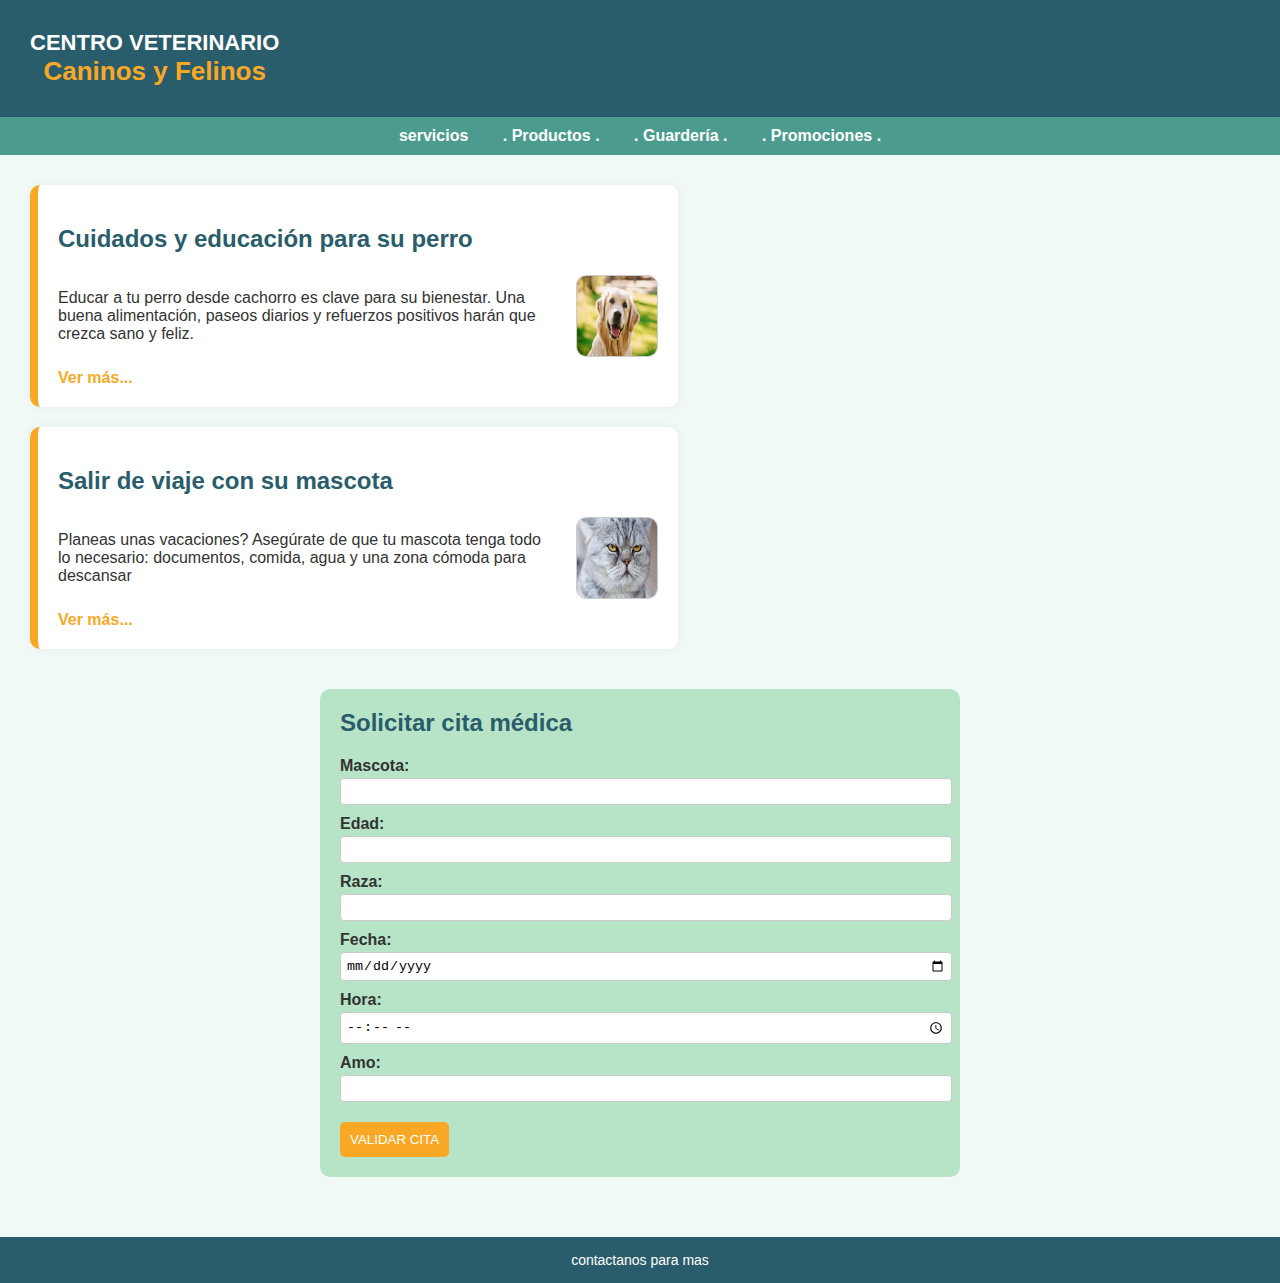
<file: index.html>
<!DOCTYPE html>
<html lang="en">

<head>
    <meta charset="UTF-8">
    <meta name="viewport" content="width=device-width, initial-scale=1.0">
    <title>oso</title>
    <link rel="stylesheet" href="mascotas.css">
    <link rel="icon" href="imagca/oso.jpeg" type="image/x-icon">
</head>

<body>
    <header>
        <div class="logo">
            <h1>CENTRO VETERINARIO <br><span>Caninos y Felinos</span></h1>
        </div>
        <div class="mascotas-iconos">
             <link rel="icon" href="imagca/oso.jpeg">
          
        </div>
    </header>


    <nav>
        <a href="servicios.html ">servicios </a>
        <a href="productos.html">. Productos .</a>
        <a href="Guarderia.html">. Guardería .</a>
        <a href="promociones.html">. Promociones .</a>
    </nav>
    
  
  
</main>

    <main>
        
        <section class="info-box">
            <h2>Cuidados y educación para su perro</h2>
            <div class="contenido">
                <p>
                    Educar a tu perro desde cachorro es clave para su bienestar. Una buena alimentación, paseos diarios
                    y refuerzos positivos harán que crezca sano y feliz.
                </p>
                <img src="imagca/perro.png" alt="Perro">
            </div>
            <a href="#">Ver más...</a>
        </section>

        <section class="info-box">
            <h2>Salir de viaje con su mascota</h2>
            <div class="contenido">
                <p>
                    Planeas unas vacaciones? Asegúrate de que tu mascota tenga todo lo necesario: documentos, comida,
                    agua y una zona cómoda para descansar
                </p>
                <img src="imagca/gato1.jpg" alt="Mascota">
            </div>
            <a href="#">Ver más...</a>
        </section>
        

        <aside class="formulario">
            <h2>Solicitar cita médica</h2>
            <form>
                <label>Mascota: <input type="text" name="mascota"></label>
                <label>Edad: <input type="number" name="edad"></label>
                <label>Raza: <input type="text" name="raza"></label>
                <label>Fecha: <input type="date" name="fecha"></label>
                <label>Hora: <input type="time" name="hora"></label>
                <label>Amo: <input type="text" name="amo"></label>
                <button type="submit">VALIDAR CITA</button>
            </form>
        </aside>
    </main>

<footer>contactanos para mas</footer>
</body>

</html>
</body>

</html>
</file>
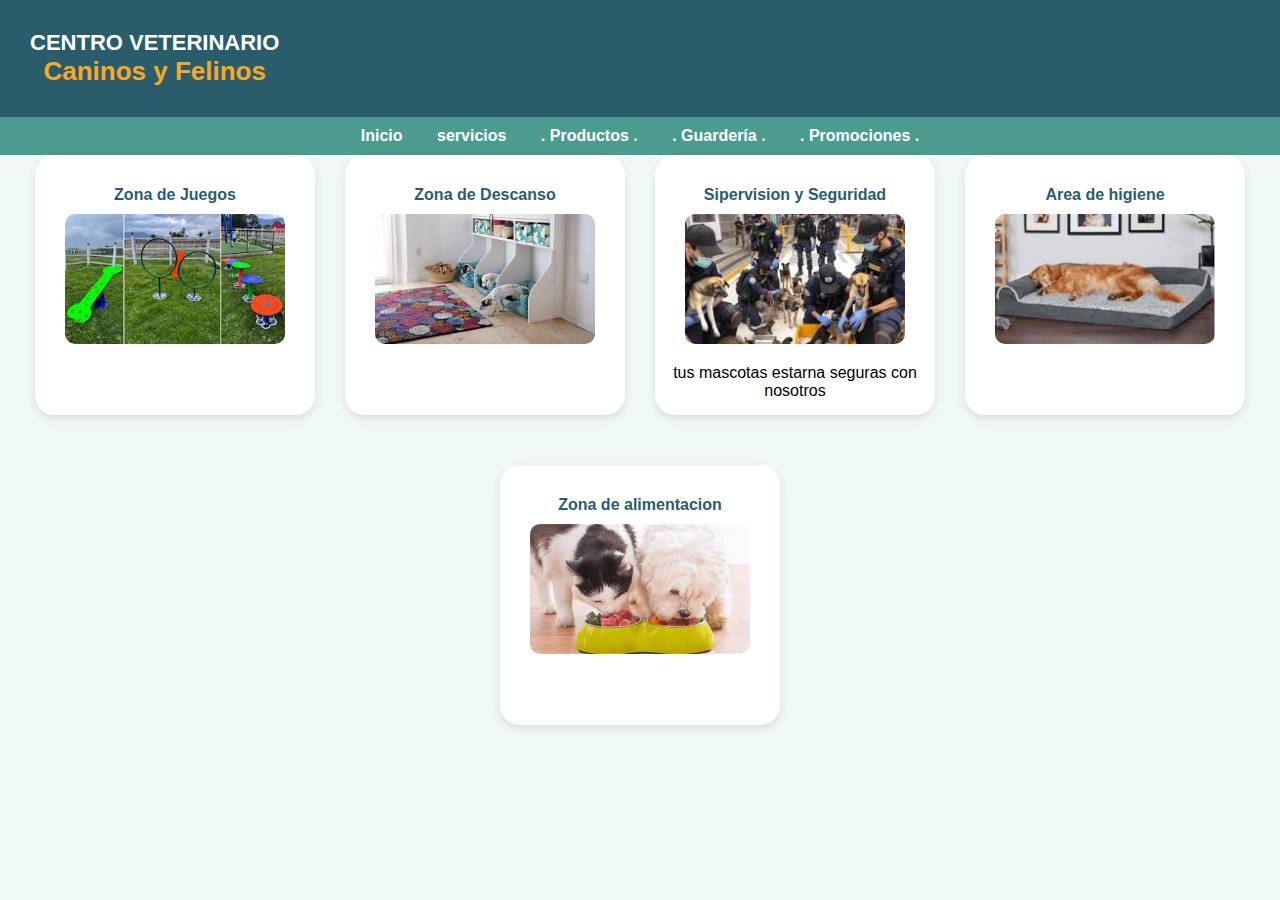
<file: Guarderia.html>
<!DOCTYPE html>
<html lang="es">
<head>
  <meta charset="UTF-8">
  <title>Productos Veterinarios</title>
   <link rel="icon" href="Imagenes/oso.jpeg" type="image/x-icon">
  <link rel="stylesheet" href="Guarderia.css">
  <link rel="icon" href="imagca/oso.jpeg" type="image/x-icon">
</head>
<body>


    <header>
        <div class="logo">
            <h1>CENTRO VETERINARIO <br><span>Caninos y Felinos</span></h1>
            
        </div>
        <div class="mascotas-iconos">
            <link rel="icon" href="imagca/oso.jpeg">
    </header>


    <nav>
        <a href="index.html">Inicio </a>
        <a href="servicios.html">servicios </a>
        <a href="productos.html">. Productos .</a>
        <a href="Guarderia.html">. Guardería .</a>
        <a href="promociones.html">. Promociones .</a>
    </nav>
    
  <section class="productos-contenedor">
    <div class="tarjeta-producto">
      <h3>Zona de Juegos</h3>
      <img src="imagca/zona de j.jfif" alt="zona de juegos">
    </div>

    <div class="tarjeta-producto">
      <h3>Zona de Descanso</h3>
      <img src="imagca/zona dd.jfif" alt="zona de descanso">
    </div>

    <div class="tarjeta-producto">
      <h3>Sipervision y Seguridad</h3>
      <img src="imagca/Sipervision y Seguridad.jfif" alt="Juguetes para mascotas">
      <p>tus mascotas estarna seguras con nosotros</p>
    </div>

    <div class="tarjeta-producto">
      <h3>Area de higiene</h3>
      <img src="imagca/Camas cómodas.jfif" alt="Camas para mascotas">
    </div>

    <div class="tarjeta-producto centrado">
      <h3>Zona de alimentacion</h3>
      <img src="imagca/Zona de alimentacion.jfif" alt="Transportadoras">
    </div>
  </section>
  

</body>
</html>
</file>
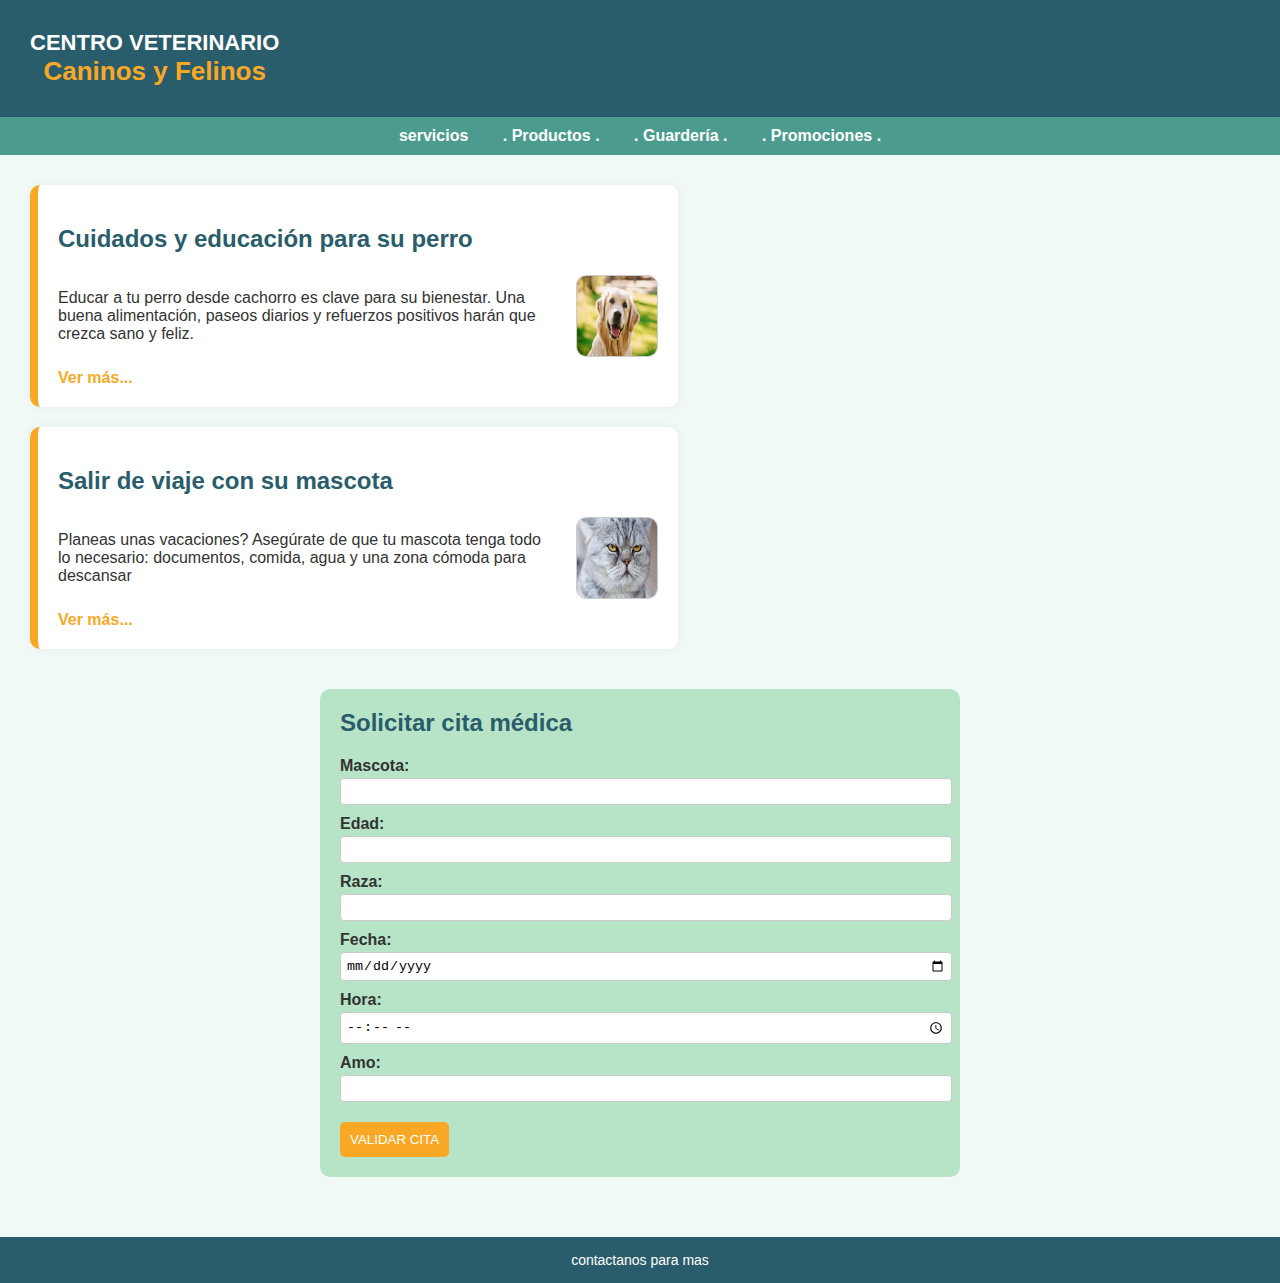
<file: mascotas.html>
<!DOCTYPE html>
<html lang="en">

<head>
    <meta charset="UTF-8">
    <meta name="viewport" content="width=device-width, initial-scale=1.0">
    <title>oso</title>
    <link rel="stylesheet" href="mascotas.css">
    <link rel="icon" href="imagca/oso.jpeg" type="image/x-icon">
</head>

<body>
    <header>
        <div class="logo">
            <h1>CENTRO VETERINARIO <br><span>Caninos y Felinos</span></h1>
        </div>
        <div class="mascotas-iconos">
             <link rel="icon" href="imagca/oso.jpeg">
          
        </div>
    </header>


    <nav>
        <a href="servicios.html ">servicios </a>
        <a href="productos.html">. Productos .</a>
        <a href="Guarderia.html">. Guardería .</a>
        <a href="promociones.html">. Promociones .</a>
    </nav>
    
  
  
</main>

    <main>
        
        <section class="info-box">
            <h2>Cuidados y educación para su perro</h2>
            <div class="contenido">
                <p>
                    Educar a tu perro desde cachorro es clave para su bienestar. Una buena alimentación, paseos diarios
                    y refuerzos positivos harán que crezca sano y feliz.
                </p>
                <img src="imagca/perro.png" alt="Perro">
            </div>
            <a href="#">Ver más...</a>
        </section>

        <section class="info-box">
            <h2>Salir de viaje con su mascota</h2>
            <div class="contenido">
                <p>
                    Planeas unas vacaciones? Asegúrate de que tu mascota tenga todo lo necesario: documentos, comida,
                    agua y una zona cómoda para descansar
                </p>
                <img src="imagca/gato1.jpg" alt="Mascota">
            </div>
            <a href="#">Ver más...</a>
        </section>
        

        <aside class="formulario">
            <h2>Solicitar cita médica</h2>
            <form>
                <label>Mascota: <input type="text" name="mascota"></label>
                <label>Edad: <input type="number" name="edad"></label>
                <label>Raza: <input type="text" name="raza"></label>
                <label>Fecha: <input type="date" name="fecha"></label>
                <label>Hora: <input type="time" name="hora"></label>
                <label>Amo: <input type="text" name="amo"></label>
                <button type="submit">VALIDAR CITA</button>
            </form>
        </aside>
    </main>

<footer>contactanos para mas</footer>
</body>

</html>
</body>

</html>
</file>
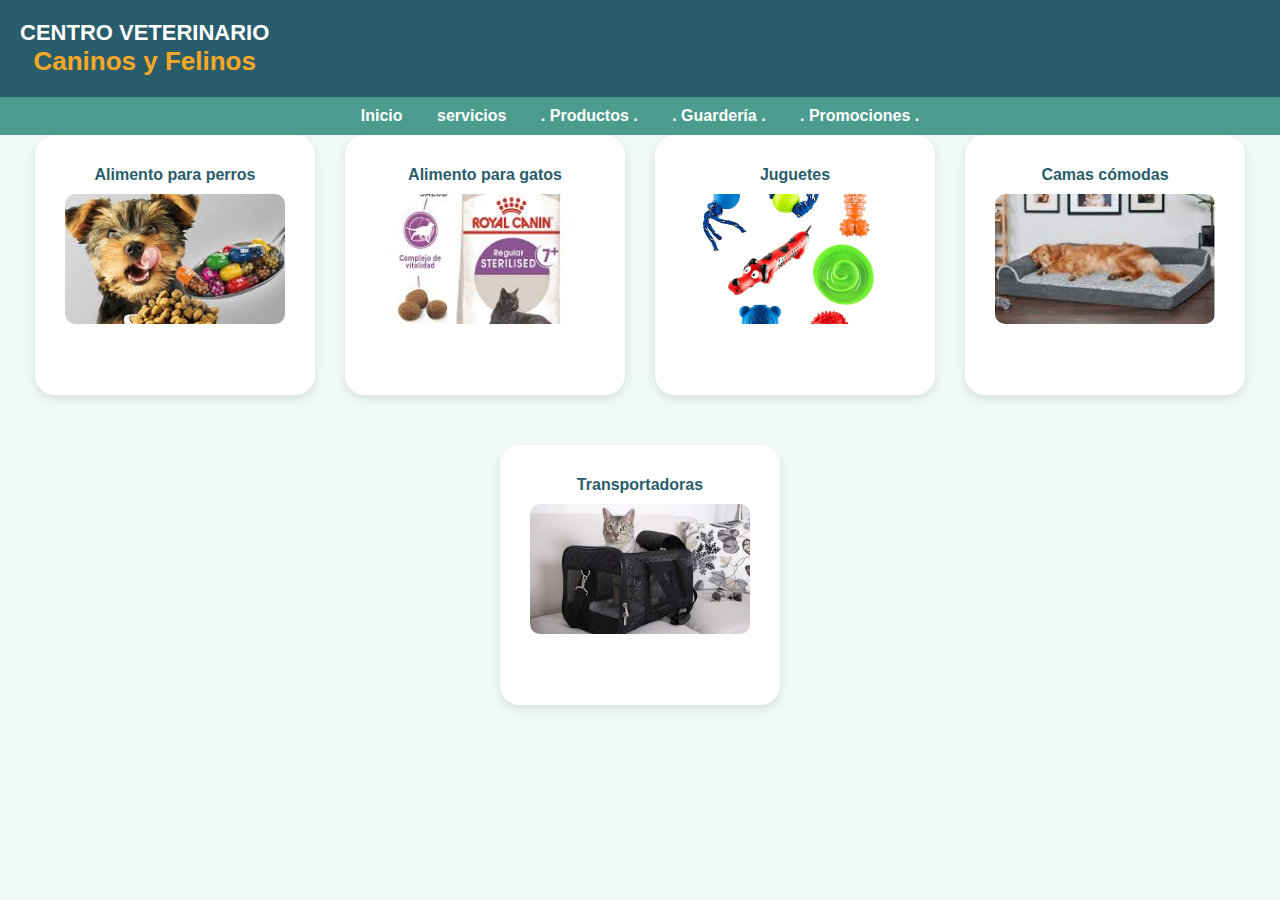
<file: productos.html>
<!DOCTYPE html>
<html lang="es">
<head>
  <meta charset="UTF-8">
  <title>Productos Veterinarios</title>
  <link rel="stylesheet" href="productos.css">
 <link rel="icon" href="imagca/oso.jpeg" type="image/x-icon">
</head>
<body>


    <header>
        <div class="logo">
            <h1>CENTRO VETERINARIO <br><span>Caninos y Felinos</span></h1>
        </div>
        <div class="mascotas-iconos">
         <link rel="icon" href="imagca/oso.jpeg">
        </div>
    </header>


    <nav>
        <a href="index.html">Inicio </a>
        <a href="servicios.html">servicios </a>
        <a href="productos.html">. Productos .</a>
        <a href="Guarderia.html">. Guardería .</a>
        <a href="promociones.html">. Promociones .</a>
    </nav>
    
  <section class="productos-contenedor">
    <div class="tarjeta-producto">
      <h3>Alimento para perros</h3>
      <img src="imagca/Alimento para perros.jfif" alt=" Alimento para perros">
    </div>

    <div class="tarjeta-producto">
      <h3>Alimento para gatos</h3>
      <img src="imagca/Alimento para gatos.jfif" alt="Alimento para gatos">
    </div>

    <div class="tarjeta-producto">
      <h3>Juguetes</h3>
      <img src="imagca/Juguetes.webp" alt="Juguetes para mascotas">
    </div>

    <div class="tarjeta-producto">
      <h3>Camas cómodas</h3>
      <img src="imagca/Camas cómodas.jfif" alt="Camas para mascotas">
    </div>

    <div class="tarjeta-producto centrado">
      <h3>Transportadoras</h3>
      <img src="imagca/trand.jfif" alt="Transportadoras">
    </div>
  </section>
  

</body>
</html>
</file>
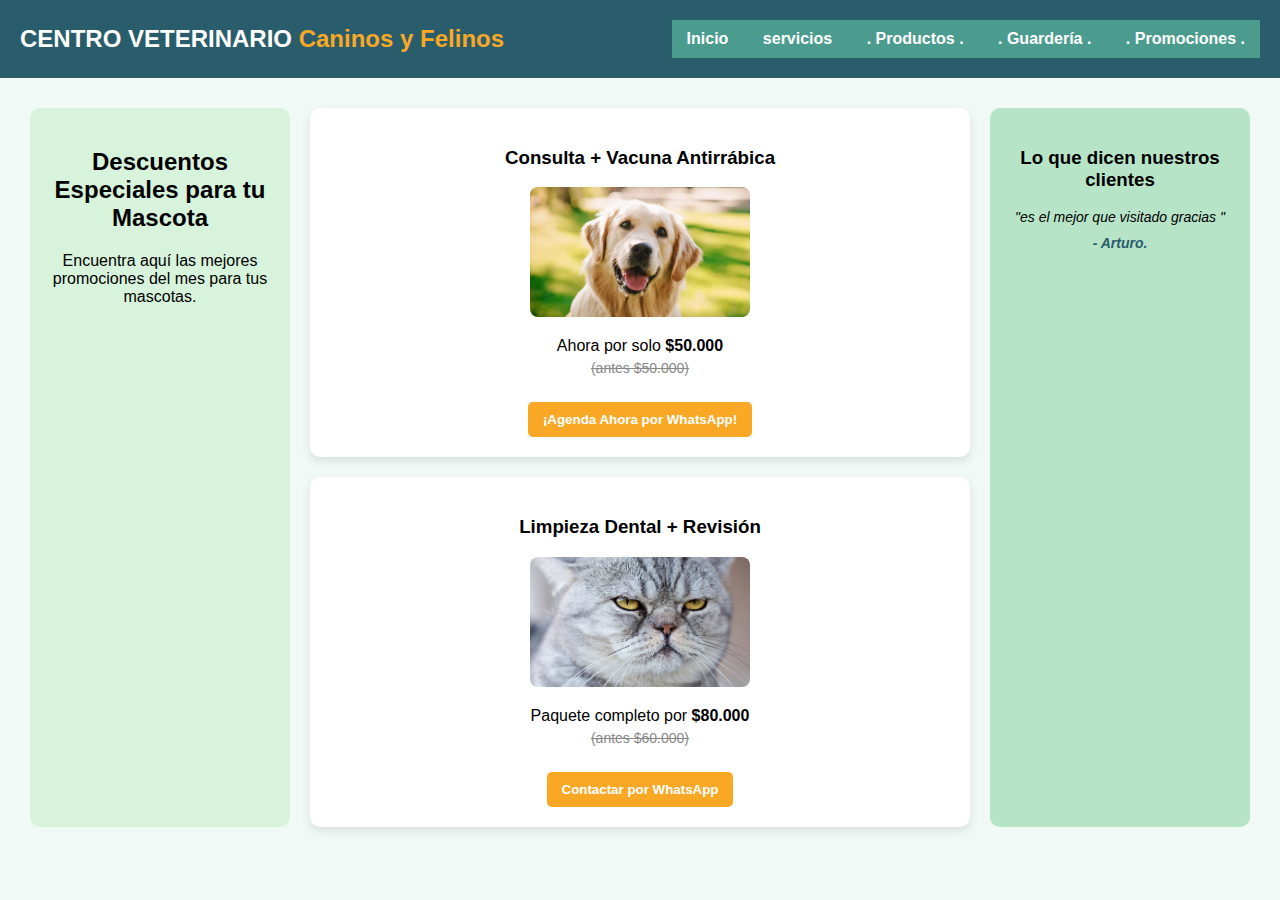
<file: promociones.html>
<!DOCTYPE html>
<html lang="es">
<head>
  <meta charset="UTF-8">
  <meta name="viewport" content="width=device-width, initial-scale=1.0">
   <link rel="icon" href="Imagenes/oso.jpeg" type="image/x-icon">
  <title>Promociones - Centro Caninos y Felinos</title>
<link rel="stylesheet" href="promocines.css">
<link rel="icon" href="imagca/oso.jpeg" type="image/x-icon">
 
</head>
<body>

  <header>
    <h1 class="titulo">CENTRO VETERINARIO <span>Caninos y Felinos</span></h1>
    
    <nav class="menu">
 <a href="index.html">Inicio </a>
        <a href="servicios.html">servicios </a>
        <a href="productos.html">. Productos .</a>
        <a href="Guarderia.html">. Guardería .</a>
        <a href="promociones.html">. Promociones .</a>
    </nav>
  </header>

  <main class="contenedor-principal">
    <section class="descripcion">
      <h2>Descuentos Especiales para tu Mascota</h2>
      <p>Encuentra aquí las mejores promociones del mes para tus mascotas.</p>
    </section>

    <section class="promociones">
      <div class="tarjeta">
        <h3>Consulta + Vacuna Antirrábica</h3>
        <img src="imagca/perro.png" alt="Promo Perro">
        <p>Ahora por solo <strong>$50.000</strong> <span class="antes">(antes $50.000)</span></p>
        <button>¡Agenda Ahora por WhatsApp!</button>
      </div>

      <div class="tarjeta">
        <h3>Limpieza Dental + Revisión</h3>
        <img src="imagca/gato1.jpg" alt="Promo Gato">
        <p>Paquete completo por <strong>$80.000</strong> <span class="antes">(antes $60.000)</span></p>
        <button>Contactar por WhatsApp</button>
      </div>
    </section>

    <section class="testimonios">
      <h3>Lo que dicen nuestros clientes</h3>
      <blockquote>
        "es el mejor que visitado gracias "<br>
        <cite>- Arturo.</cite>
      </blockquote>
    </section>
  </main>
  

</body>
</html>
</file>
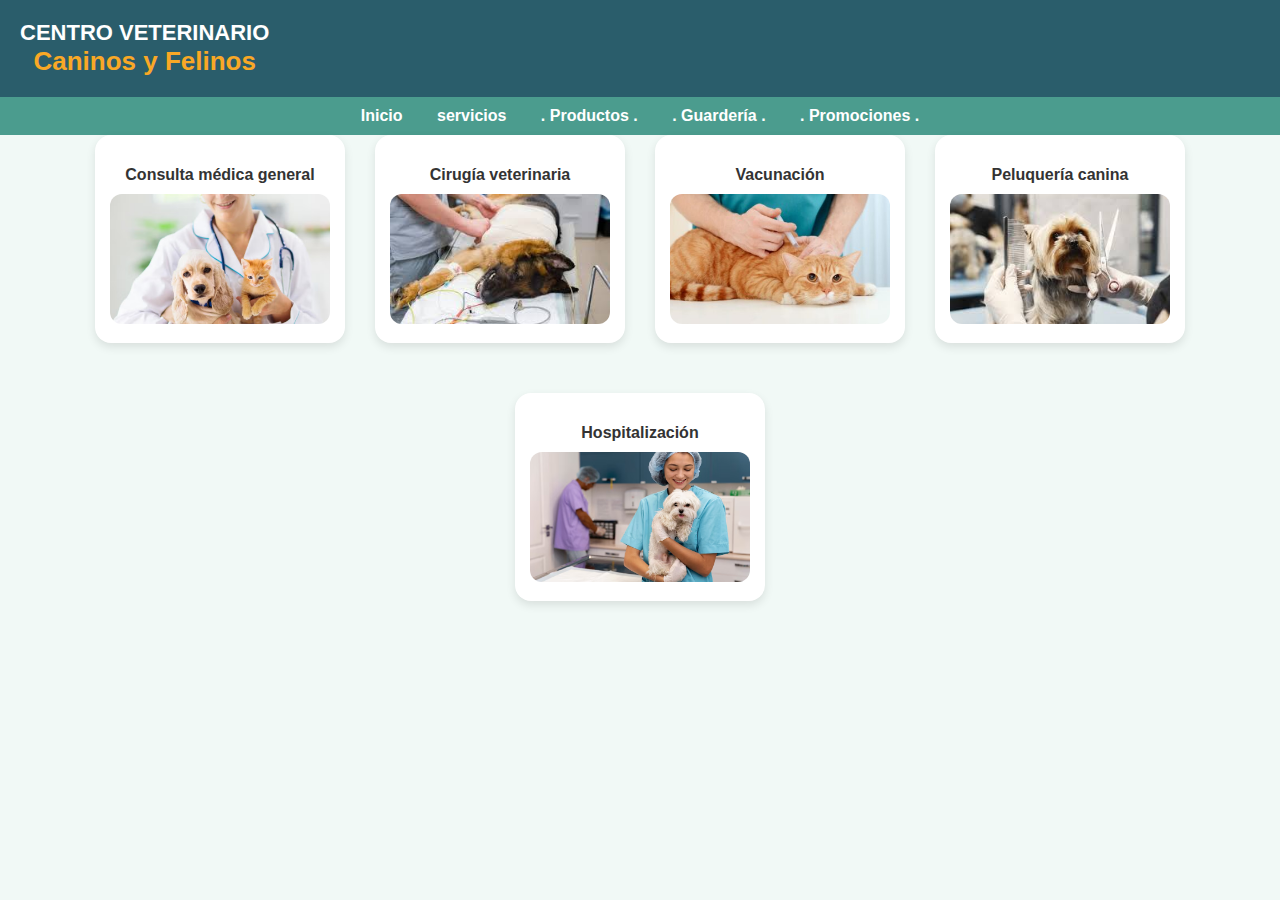
<file: servicios.html>
<!DOCTYPE html>
<html lang="es">
<head>
  <meta charset="UTF-8">
  <title>Servicios Veterinarios</title>
  <link rel="stylesheet" href="servicios.css">
<link rel="icon" href="imagca/oso.jpeg" type="image/x-icon">
<body>

     <header>
        <div class="logo">
            <h1>CENTRO VETERINARIO <br><span>Caninos y Felinos</span></h1>
        </div>
        <div class="mascotas-iconos">
            <link rel="icon" href="imagca/oso.jpeg">
        </div>
    </header>


    <nav>
      <a href="index.html">Inicio </a>
        <a href="servicios.html">servicios </a>
        <a href="productos.html">. Productos .</a>
        <a href="Guarderia.html">. Guardería .</a>
        <a href="Promocines">. Promociones .</a>
    </nav>
    
  

  <section class="servicios-contenedor">
    <div class="tarjeta-servicio">
      <h3>Consulta médica general</h3>
      <img src="imagca/consulta.avif" alt="Consulta médica general">
    </div>

    <div class="tarjeta-servicio">
      <h3>Cirugía veterinaria</h3>
      <img src="imagca/cirugia.jfif" alt="Cirugía veterinaria">
    </div>

    <div class="tarjeta-servicio">
      <h3>Vacunación</h3>
      <img src="imagca/vacunacion.jpg" alt="Vacunación">
    </div>

    <div class="tarjeta-servicio">
      <h3>Peluquería canina</h3>
      <img src="imagca/peluqueria.jfif" alt="Peluquería canina">
    </div>

    <div class="tarjeta-servicio centrado">
      <h3>Hospitalización</h3>
      <img src="imagca/hospitalizacion.avif" alt="Hospitalización">
    </div>
  </section>

</body>
</html>
</file>
<file: mascotas.css>
body {
  font-family: Arial, sans-serif;
  margin: 0;
  background: #f1f9f6;
  color: #333;
}

header {
  background: #2a5d6b;
  padding: 30px;
  display: flex;
  justify-content: space-between;
  align-items: center;
  color: white;

}

.logo h1 {
  margin: 0;
  font-size: 22px;
  text-align: center;
}

.logo span {
  color: #f9a826;
  font-weight: bold;
  font-size: 26px;
  text-align: center;
}

.mascotas-iconos img {
  width: 60px;
  margin: 0 5px;
}

nav {
  background-color: #4b9c8e;
  text-align: center;
  padding: 10px 0;
}

nav a {
  color: white;
  margin: 0 15px;
  text-decoration: none;
  font-weight: bold;
}

main {
  display: flex;
  flex-direction: column;
  align-items: flex-start;
  padding: 30px;
}

.info-box {
  background-color: #ffffff;
  border-left: 8px solid #f9a826;
  border-radius: 10px;
  padding: 20px;
  margin-bottom: 20px;
  width: 70%;
  max-width: 600px;
  box-shadow: 0 0 10px rgba(0,0,0,0.05);
   justify-content: space-around;
}

.info-box h2 {
  color: #2a5d6b;
}

.contenido {
  display: flex;
  justify-content: space-between;
  align-items: center;
}

.contenido img {
  width: 80px;
  height: 80px;
  border-radius: 10px;
  margin-left: 20px;
  border: 1px solid #ccc;
}

.info-box a {
  display: block;
  margin-top: 10px;
  color: #f9a826;
  text-decoration: none;
  font-weight: bold;
}

.formulario {
  align-self: center;
  background-color: #b7e4c7;
  color: #333;
  padding: 20px;
  border-radius: 10px;
  width: 60%;
  max-width: 600px;
  margin-top: 20px;
}

.formulario h2 {
  margin-top: 0;
  color: #2a5d6b;
}

.formulario label {
  display: block;
  margin-bottom: 10px;
  font-weight: bold;
}

.formulario input {
  width: 100%;
  padding: 5px;
  margin-top: 3px;
  border: 1px solid #ccc;
  border-radius: 4px;
}

.formulario button {
  background-color: #f9a826;
  color: white;
  padding: 10px;
  border: none;
  border-radius: 5px;
  cursor: pointer;
  margin-top: 10px;
}

.formulario button:hover {
  background-color: #e3941f;
}

footer {
  background-color: #2a5d6b;
  color: white;
  text-align: center;
  padding: 15px;
  font-size: 14px;
  margin-top: 30px;
}
</file>
<file: Guarderia.css>
body {
  font-family: Arial, sans-serif;
  margin: 0;
  background: #f1f9f6; /* fondo verde muy claro */
}

header {
  background: #2a5d6b; /* verde oscuro profesional */
  padding: 30px;
  display: flex;
  justify-content: space-between;
  align-items: center;
  color: white;
}

nav {
  background-color: #4b9c8e; /* verde medio */
  text-align: center;
  padding: 10px 0;
}

nav a {
  color: white;
  margin: 0 15px;
  text-decoration: none;
  font-weight: bold;
}

.logo h1 {
  margin: 0;
  font-size: 22px;
  text-align: center;
}

.logo span {
  color: #f9a826; /* naranja cálido */
  font-weight: bold;
  font-size: 26px;
  text-align: center;
}

.mascotas-iconos img {
  width: 60px;
  margin: 0 5px;
}

.productos-contenedor {
  display: flex;
  flex-wrap: wrap;
  justify-content: center;
  gap: 30px;
}

.tarjeta-producto {
  background-color: #ffffff;
  width: 250px;
  height: 230px;
  border-radius: 20px;
  box-shadow: 0 4px 10px rgba(0,0,0,0.1);
  text-align: center;
  padding: 15px;
  transition: transform 0.3s;
}

.tarjeta-producto:hover {
  transform: translateY(-5px);
  color: #f1f9f6;
  background-color: #2a5d6b;
}

.tarjeta-producto h3 {
  font-size: 16px;
  margin-bottom: 10px;
  color: #2a5d6b;
}

.tarjeta-producto img {
  width: 220px;
  height: 130px;
  border-radius: 10px;
  object-fit: cover;
}

.centrado {
  margin-top: 20px;
}
.mascotas-iconos img {
  width: 60px;
  margin: 0 5px;
}
</file>
<file: productos.css>
body {
  font-family: Arial, sans-serif;
  margin: 0;
  background: #f1f9f6; /* fondo suave verde pastel */
}

header {
  background: #2a5d6b; /* verde oscuro profesional */
  padding: 20px;
  display: flex;
  justify-content: space-between;
  align-items: center;
  color: white;
}

nav {
  background-color: #4b9c8e; /* verde medio */
  text-align: center;
  padding: 10px 0;
}

nav a {
  color: white;
  margin: 0 15px;
  text-decoration: none;
  font-weight: bold;
}

.logo h1 {
  margin: 0;
  font-size: 22px;
  text-align: center;
}

.logo span {
  color: #f9a826; /* naranja amigable */
  font-weight: bold;
  font-size: 26px;
  text-align: center;
}

.mascotas-iconos img {
  width: 60px;
  margin: 0 5px;
}

.productos-contenedor {
  display: flex;
  flex-wrap: wrap;
  justify-content: center;
  gap: 30px;
}

.tarjeta-producto {
  background-color: #ffffff;
  width: 250px;
  height: 230px;
  border-radius: 20px;
  box-shadow: 0 4px 10px rgba(0,0,0,0.1);
  text-align: center;
  padding: 15px;
  transition: transform 0.3s;
}

.tarjeta-producto:hover {
  transform: translateY(-5px);
}

.tarjeta-producto h3 {
  font-size: 16px;
  margin-bottom: 10px;
  color: #2a5d6b; /* color de encabezado profesional */
}

.tarjeta-producto img {
  width: 220px;
  height: 130px;
  border-radius: 10px;
  object-fit: cover;
}

.centrado {
  margin-top: 20px;
}

footer {
  background-color: #2a5d6b;
  color: white;
  text-align: center;
  padding: 15px;
  font-size: 14px;
}
.mascotas-iconos img {
  width: 60px;
  margin: 0 5px;
}
</file>
<file: promocines.css>
body {
  font-family: Arial, sans-serif;
  margin: 0;
  background: #f1f9f6; /* fondo suave */
}

header {
  background: #2a5d6b; /* verde oscuro profesional */
  padding: 20px;
  display: flex;
  justify-content: space-between;
  align-items: center;
  color: white;
}

nav {
  background-color: #4b9c8e; /* verde medio */
  text-align: center;
  padding: 10px 0;
}

nav a {
  color: white;
  margin: 0 15px;
  text-decoration: none;
  font-weight: bold;
}

.logo h1 {
  margin: 0;
  font-size: 22px;
  text-align: center;
}

.logo span {
  color: #f9a826; /* naranja suave */
  font-weight: bold;
  font-size: 26px;
  text-align: center;
}

.mascotas-iconos img {
  width: 60px;
  margin: 0 5px;
}

.titulo {
  font-size: 24px;
  margin: 0;
}

.titulo span {
  color: #f9a826; /* igual al logo */
}

.contenedor-principal {
  display: flex;
  justify-content: space-around;
  flex-wrap: wrap;
  padding: 30px;
  gap: 20px;
}

.descripcion {
  flex: 1 1 200px;
  max-width: 220px;
  background-color: #d8f3dc; /* verde pastel */
  padding: 20px;
  border-radius: 10px;
  text-align: center;
}

.promociones {
  flex: 2 1 400px;
  display: flex;
  flex-direction: column;
  gap: 20px;
}

.tarjeta {
  background-color: #ffffff;
  padding: 20px;
  border-radius: 10px;
  box-shadow: 0 4px 10px rgba(0,0,0,0.1);
  text-align: center;
}

.tarjeta img {
  width: 220px;
  height: 130px;
  object-fit: cover;
  border-radius: 8px;
}

.tarjeta button {
  margin-top: 10px;
  padding: 10px 15px;
  background-color: #f9a826; /* naranja principal */
  color: white;
  border: none;
  border-radius: 5px;
  font-weight: bold;
  cursor: pointer;
  transition: background-color 0.3s;
}

.tarjeta button:hover {
  background-color: #e3941f;
}

.tarjeta .antes {
  text-decoration: line-through;
  color: #888;
  font-size: 14px;
  display: block;
  margin-top: 5px;
}

.testimonios {
  flex: 1 1 200px;
  max-width: 220px;
  background-color: #b7e4c7; /* verde pastel claro */
  padding: 20px;
  border-radius: 10px;
  text-align: center;
}

.testimonios blockquote {
  font-style: italic;
  font-size: 14px;
  margin: 0;
}

.testimonios cite {
  display: block;
  margin-top: 10px;
  font-weight: bold;
  color: #2a5d6b;
}

footer {
  background-color: #2a5d6b;
  color: white;
  text-align: center;
  padding: 15px;
  font-size: 14px;
}
.mascotas-iconos img {
  width: 60px;
  margin: 0 5px;
}
</file>
<file: servicios.css>
body {
  font-family: Arial, sans-serif;
  margin: 0;
  background: #f1f9f6;
  color: #333;
}

/* HEADER */
header {
  background: #2a5d6b;
  padding: 20px;
  display: flex;
  justify-content: space-between;
  align-items: center;
  color: white;
}

.logo h1 {
  margin: 0;
  font-size: 22px;
  text-align: center;
}

.logo span {
  color: #f9a826;
  font-weight: bold;
  font-size: 26px;
  text-align: center;
}

.mascotas-iconos img {
  width: 60px;
  margin: 0 5px;
}

/* NAV */
nav {
  background-color: #4b9c8e;
  text-align: center;
  padding: 10px 0;
}

nav a {
  color: white;
  margin: 0 15px;
  text-decoration: none;
  font-weight: bold;
}

/* CONTENEDOR PRINCIPAL */
.contenedor-principal {
  display: flex;
  justify-content: space-between;
  align-items: flex-start;
  flex-wrap: wrap;
  padding: 30px;
  gap: 30px;
}

.tarjetas {
  flex: 1;
  max-width: 60%;
}

.formulario {
  flex: 1;
  max-width: 35%;
  background-color: #b7e4c7;
  color: #333;
  padding: 20px;
  border-radius: 10px;
}

.formulario h2 {
  margin-top: 0;
  color: #2a5d6b;
}

.formulario label {
  display: block;
  margin-bottom: 10px;
  font-weight: bold;
}

.formulario input {
  width: 100%;
  padding: 5px;
  margin-top: 3px;
  border: 1px solid #ccc;
  border-radius: 4px;
}

.formulario button {
  background-color: #f9a826;
  color: white;
  padding: 10px;
  border: none;
  border-radius: 5px;
  cursor: pointer;
  margin-top: 10px;
}

.formulario button:hover {
  background-color: #e3941f;
}

/* TARJETAS / INFO BOX */
.info-box {
  background-color: #ffffff;
  border-left: 8px solid #f9a826;
  border-radius: 10px;
  padding: 20px;
  margin-bottom: 20px;
  box-shadow: 0 0 10px rgba(0,0,0,0.05);
}

.info-box h2 {
  color: #2a5d6b;
}

.contenido {
  display: flex;
  justify-content: space-between;
  align-items: center;
}
.mascotas-iconos img {
  width: 60px;
  margin: 0 5px;
}

.contenido img {
  width: 80px;
  height: 80px;
  border-radius: 10px;
  margin-left: 20px;
  border: 1px solid #ccc;
}

.info-box a {
  display: block;
  margin-top: 10px;
  color: #f9a826;
  text-decoration: none;
  font-weight: bold;
}

/* FOOTER */
footer {
  background-color: #2a5d6b;
  color: white;
  text-align: center;
  padding: 15px;
  font-size: 14px;
}

.servicios-contenedor {
  display: flex;
  flex-wrap: wrap;
  justify-content: center;
  gap: 30px;
}

.tarjeta-servicio {
  background-color: #ffffff;
  border-radius: 16px;
  box-shadow: 0 4px 10px rgba(0, 0, 0, 0.1);
  width: 220px;
  text-align: center;
  padding: 15px;
  transition: transform 0.3s;
}

.tarjeta-servicio:hover {
  transform: translateY(-5px);
}

.tarjeta-servicio h3 {
  font-size: 16px;
  color: #333;
  margin-bottom: 10px;
}

.tarjeta-servicio img {
  width: 100%;
  height: 130px;
  object-fit: cover;
  border-radius: 12px;
}

.centrado {
  margin-top: 20px;
}
footer {
  background-color: #1bdbfd;
  color: white;
  text-align: center;
  padding: 15px;
  font-size: 14px;
}
</file>
